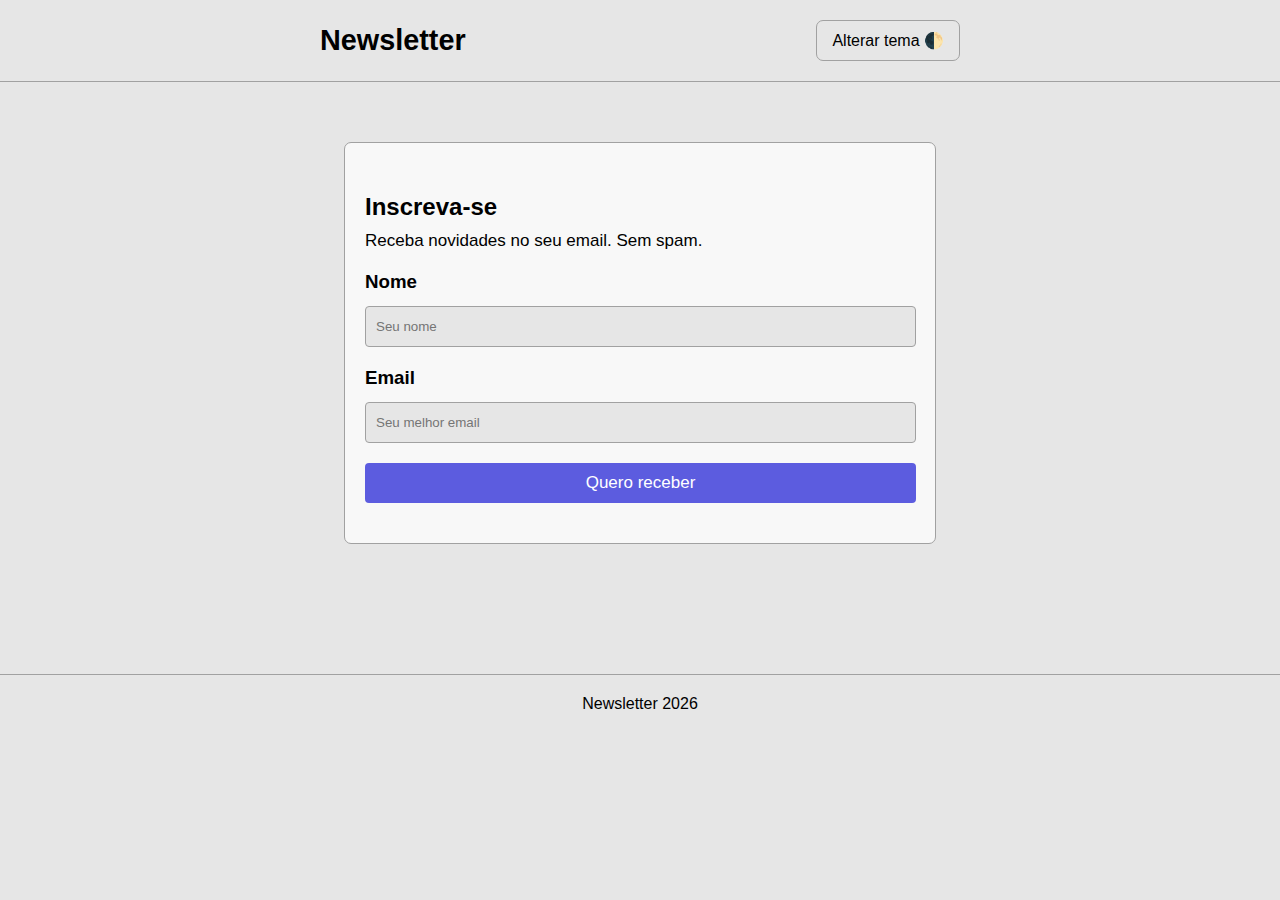
<file: index.html>
<!DOCTYPE html>
<html lang="pt-br">
<head>
    <meta charset="UTF-8">
    <meta name="viewport" content="width=device-width, initial-scale=1.0">
    <link rel="stylesheet" href="assets/style.css">
    <title>NEWSLETTER</title>
</head>
<body>
    <header class="header">
        <menu class="menuHeader">
            <div class="tituloHeader">
                <h1>Newsletter</h1>
            </div>
            <div class="btnAlterarTema">
                <button> 
                    <p>Alterar tema &#x1F313;</p>
                </button>
            </div>
        </menu>
    </header>
    
    <div class="containerForm">

        <div class="textoForm">
            <h2>Inscreva-se</h2>
            <p>Receba novidades no seu email. Sem spam.</p>
        </div>

        <form class="divAreaFormulario">
            <div class="areaInput">
                <h3>Nome</h3>
                <input type="text" placeholder="Seu nome" class="inputForm" id="inputNome">
                <span class="errorN">mensagem de erro</span>
               
            </div>

            <div class="areaInput">
                <h3>Email</h3>
                <input type="text" placeholder="Seu melhor email" class="inputForm" id="inputEmail">
                <span class="errorE">mensagem de erro</span>
                
            </div>

            <div class="buttonForm">
                <button type="submit"> Quero receber </button>
                
            </div>
        </form>


    </div>
   <footer>
    <p>Newsletter <span id="ano"></span ></p>
   </footer>
   
   <script src="assets/script.js"></script>
</body>
</html>
</file>
<file: assets/style.css>
/* variáveis de cores padrões:*/
:root {
    --background: rgb(230, 230, 230);
    --text: black;
    --border: rgb(161, 161, 161);
    --form: rgba(249, 249, 249, 0.911);
    --button: rgba(54, 54, 216, 0.805);
    --buttonHover: rgba(38, 38, 158, 0.905);
    --textErro: red;
    --textButton: white;

}

/* atributo com variáveis aplicadas apenas no tema dark:*/
[data-tema="escuro"] {
    --background: #0b1220;
    --text: white;
    --border: #1f2937;
    --form: #111827;
    --button: #38bdf8;
    --buttonHover: #2c9bcb;
    --textErro: rgb(157, 71, 222);
    --textButton: black;
}

* {
    margin: 0;
    padding: 0;
    box-sizing: border-box;
}

body {
    width:100%;
    font-family: Arial, Helvetica, sans-serif;
    display: flex;
    flex-direction: column;
    align-items: center;
    color: var(--text);
    background-color: var(--background);

}

.header {
    width: 100%;
    display: flex;
    justify-content: center;
    padding: 20px;
    border-bottom: 1px solid var(--border);
    margin-bottom: 50px;
}

.menuHeader {
    display: flex;
    align-items: center;
    justify-content: space-between;
    min-width: 300px;
    width: 40em;
    
}

.tituloHeader h1 {
    font-size: 1.8em;
}


.btnAlterarTema button {
    padding:10px 15px;
    font-size: 1em;
    background: var(--background);
    color: var(--text);
    border: 0.4px solid var(--border);
    border-radius: 7px;
    cursor: pointer;
   
}

.btnAlterarTema button:hover {
    background-color: var(--form);
}


.containerForm {
    border: 0.4px solid var(--border);
    border-radius: 7px ;
    max-width: 37em;
    width: 100%;
    justify-content: center;
    padding: 50px 19px 40px 20px;
    margin:10px 10px 70px 10px;
    background: var(--form);
}

.containerForm .textoForm {
    margin-bottom: 20px;
}
.textoForm h2 {
    padding-bottom: 10px;

}

.textoForm p {
    font-size: 17px;
}

.divAreaFormulario {
    display: flex;
    flex-direction: column;

}

.areaInput {
    margin-bottom: 20px;
    display: flex;
    flex-direction: column;
    
}

.areaInput h3 {
    margin-bottom: 13px;
}

.areaInput .inputForm {
    padding: 12px 10px;
    border-radius: 4px;
    border:0.4px solid var(--border);
    background-color: var(--background);
    color: var(--text);
    
}

/* referenciei as duas classes para receberem a mesma configutação padrão no início */
.areaInput .errorN, .errorE {
    
    display: none;
}

.msgError {
    display: flex;
    color: var(--textErro);
    padding: 10px 0 5px 0;
    font-size:16px ;
}


.buttonForm {
    width: 100%;
    
}

.buttonForm button {
    width: 100%;
    padding: 10px;
    border-radius: 4px ;
    border: none;
    background-color: var(--button);
    color: var(--textButton);
    font-size: 17px;
    cursor: pointer;
    
}

.buttonForm button:hover {
    background-color: var(--buttonHover);
}

.msgLogin {
    color: rgb(157, 71, 222);
    align-self: center;
    margin-top: 20px;
}

footer {
    border-top : 1px solid var(--border);
    width: 100%;
    margin-top: 60px;
    text-align: center;
    padding: 20px 0 40px 0;
    color: var(--text);
}
</file>
